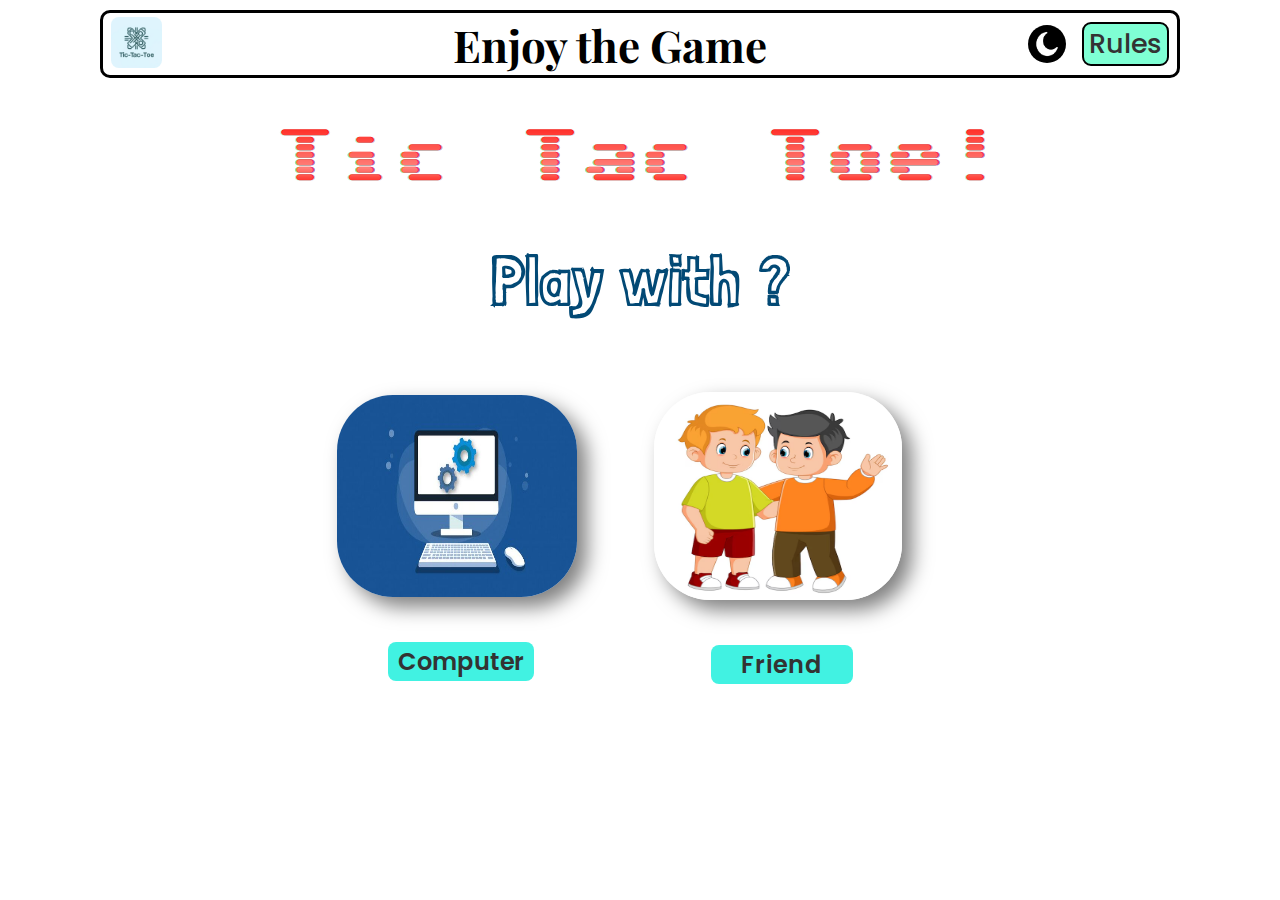
<file: index.html>
<!DOCTYPE html>
<html lang="en">
  <head>
    <meta charset="UTF-8" />
    <meta name="viewport" content="width=device-width, initial-scale=1.0" />
    <title>Tic Tac Toe</title>
    <link rel="icon" href="icon.png" type="image/x-png" />
    <link rel="stylesheet" href="style1.css" />
  </head>
  <body class="body">
    <nav>
      <ul>
        <li><img src="tlogo.webp" alt="tic tac toe logo" class="logo" /></li>
        <li class="enjoy"><b id="enjoy">Enjoy the Game</b></li>
        <li class="rightNav">
          <img id="mode" src="dark4.png" alt="mode" />
          <a class="ruleButton" href="rules.html">Rules</a>
        </li>
      </ul>
    </nav>
    <h1>tic tac toe!</h1>

    <h3>Play with ?</h3>
    <div class="image-container">
      <div class="item">
        <a href="computer.html">
          <img src="computer.jpg" alt="computer image" class="computer"
        /></a>
        <a href="computer.html"><span class="computerText">Computer</span></a>
      </div>
      <div class="item">
        <a href="friend.html"
          ><img src="friend.avif" alt="friend image" class="friend"
        /></a>
        <a href="friend.html"><span class="friendText">Friend</span></a>
      </div>
    </div>

    <script src="scriptHome.js"></script>
  </body>
</html>
</file>
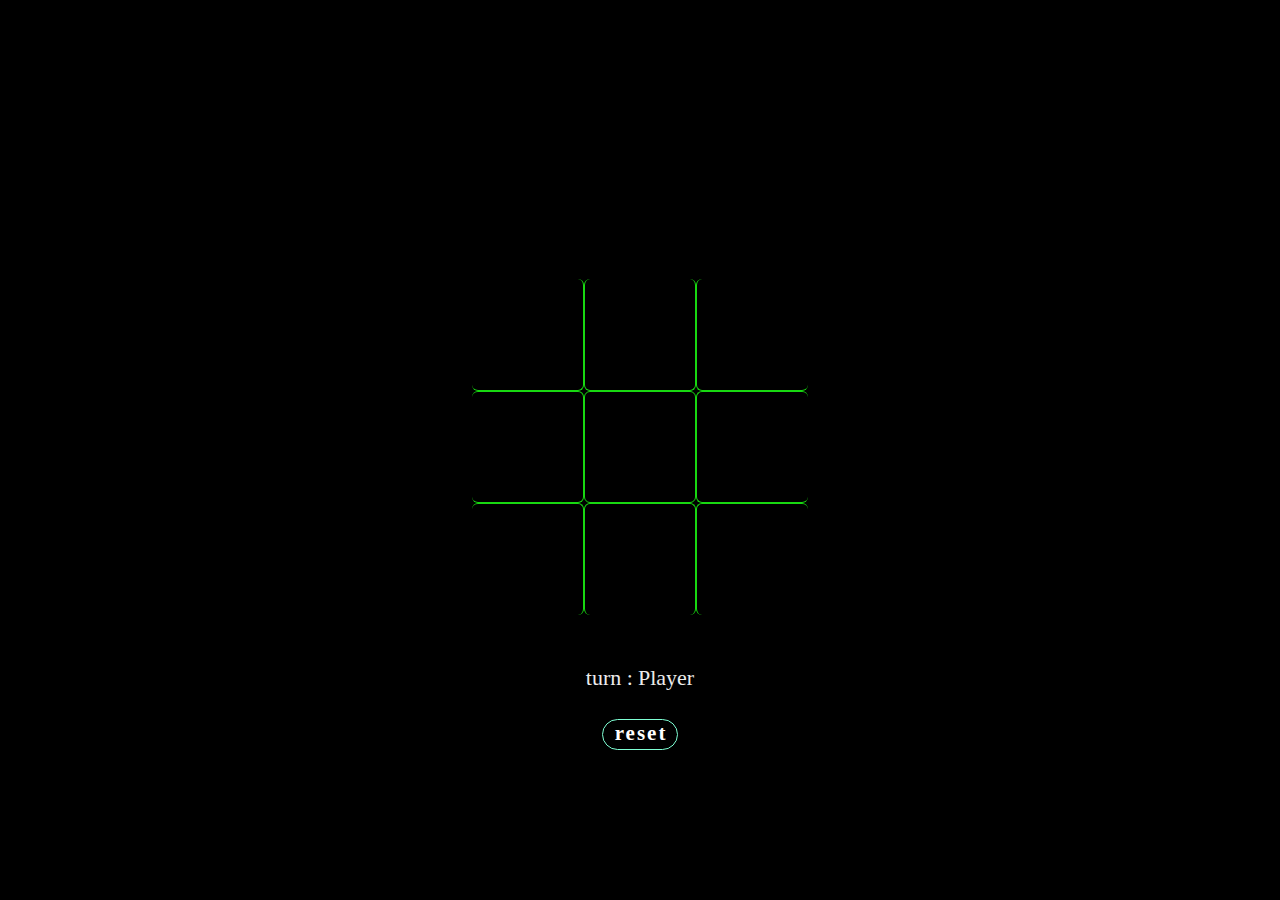
<file: computer.html>
<!DOCTYPE html>
<html lang="en">
  <head>
    <meta charset="UTF-8" />
    <meta name="viewport" content="width=device-width, initial-scale=1.0" />
    <title>play with Computer</title>
    <link rel="icon" href="icon.png" type="image/x-png" />
    <link rel="stylesheet" href="style2.css" />
  </head>
  <body>
    <h1></h1>

    <div class="outer">
      <div class="inner">
        <button id="b1" class="boxes"></button>
        <button id="b2" class="boxes"></button>
        <button id="b3" class="boxes"></button>
      </div>
      <div class="inner">
        <button id="b4" class="boxes"></button>
        <button id="b5" class="boxes"></button>
        <button id="b6" class="boxes"></button>
      </div>
      <div class="inner">
        <button id="b7" class="boxes"></button>
        <button id="b8" class="boxes"></button>
        <button id="b9" class="boxes"></button>
      </div>
      <div class="turn-section">
        <span class="Turn" id="turnWord">turn : </span>
        <span id="playerTurn" class="Turn">Player </span>
      </div>
    </div>
    <div class="end">
      <button id="reset">reset</button>
    </div>
    <script src="computer.js"></script>
  </body>
</html>
</file>
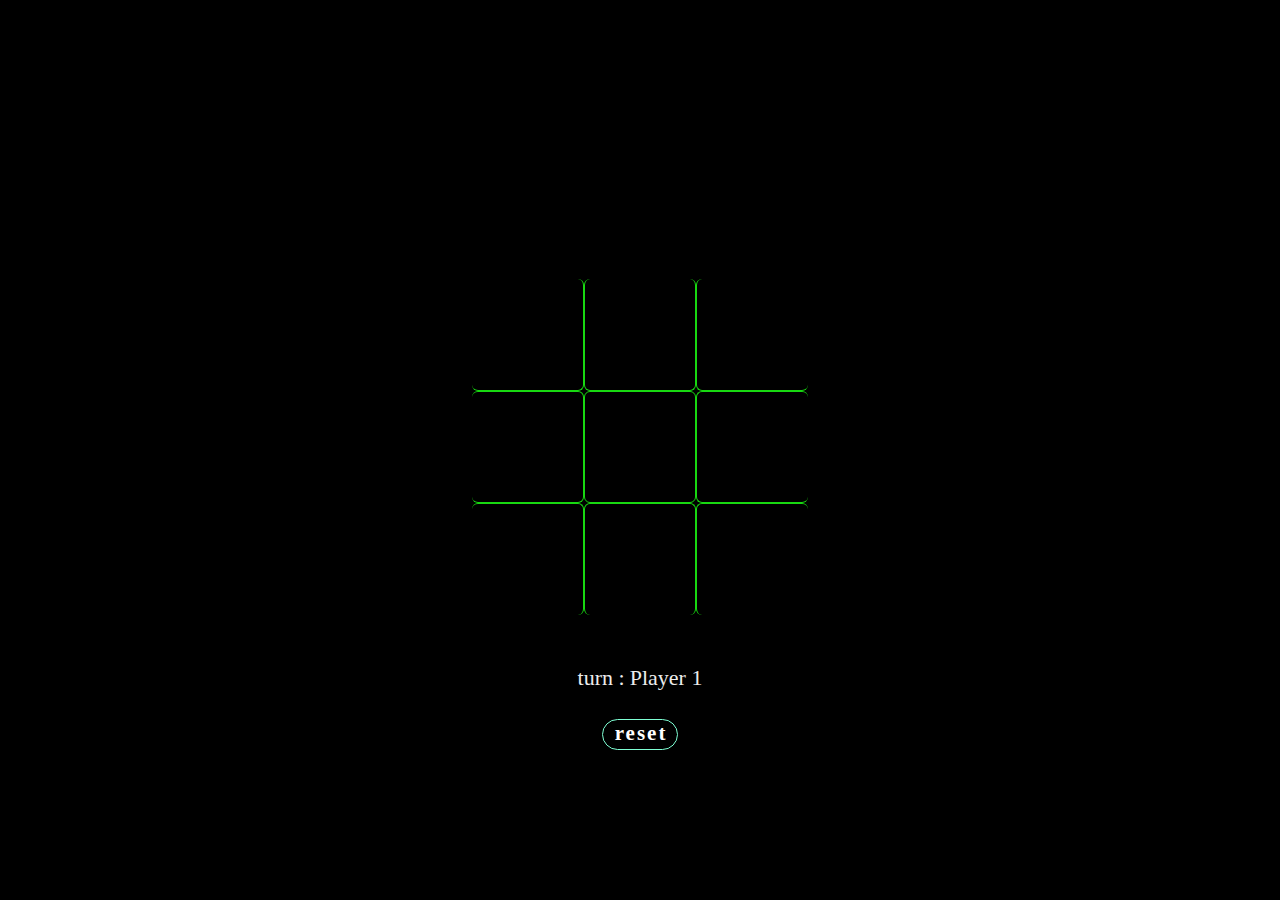
<file: friend.html>
<!DOCTYPE html>
<html lang="en">
  <head>
    <meta charset="UTF-8" />
    <meta name="viewport" content="width=device-width, initial-scale=1.0" />
    <title>Play with Friend</title>
    <link rel="icon" href="icon.png" type="image/x-png" />
    <link rel="stylesheet" href="style2.css" />
  </head>
  <body>
    <h1></h1>

    <div class="outer">
      <div class="inner">
        <button id="b1" class="boxes"></button>
        <button id="b2" class="boxes"></button>
        <button id="b3" class="boxes"></button>
      </div>
      <div class="inner">
        <button id="b4" class="boxes"></button>
        <button id="b5" class="boxes"></button>
        <button id="b6" class="boxes"></button>
      </div>
      <div class="inner">
        <button id="b7" class="boxes"></button>
        <button id="b8" class="boxes"></button>
        <button id="b9" class="boxes"></button>
      </div>
      <div class="turn-section">
        <span class="Turn" id="turnWord">turn : </span>
        <span id="playerTurn" class="Turn">Player 1</span>
      </div>
    </div>
    <div class="end">
      <button id="reset">reset</button>
    </div>
    <script src="script.js"></script>
  </body>
</html>
</file>
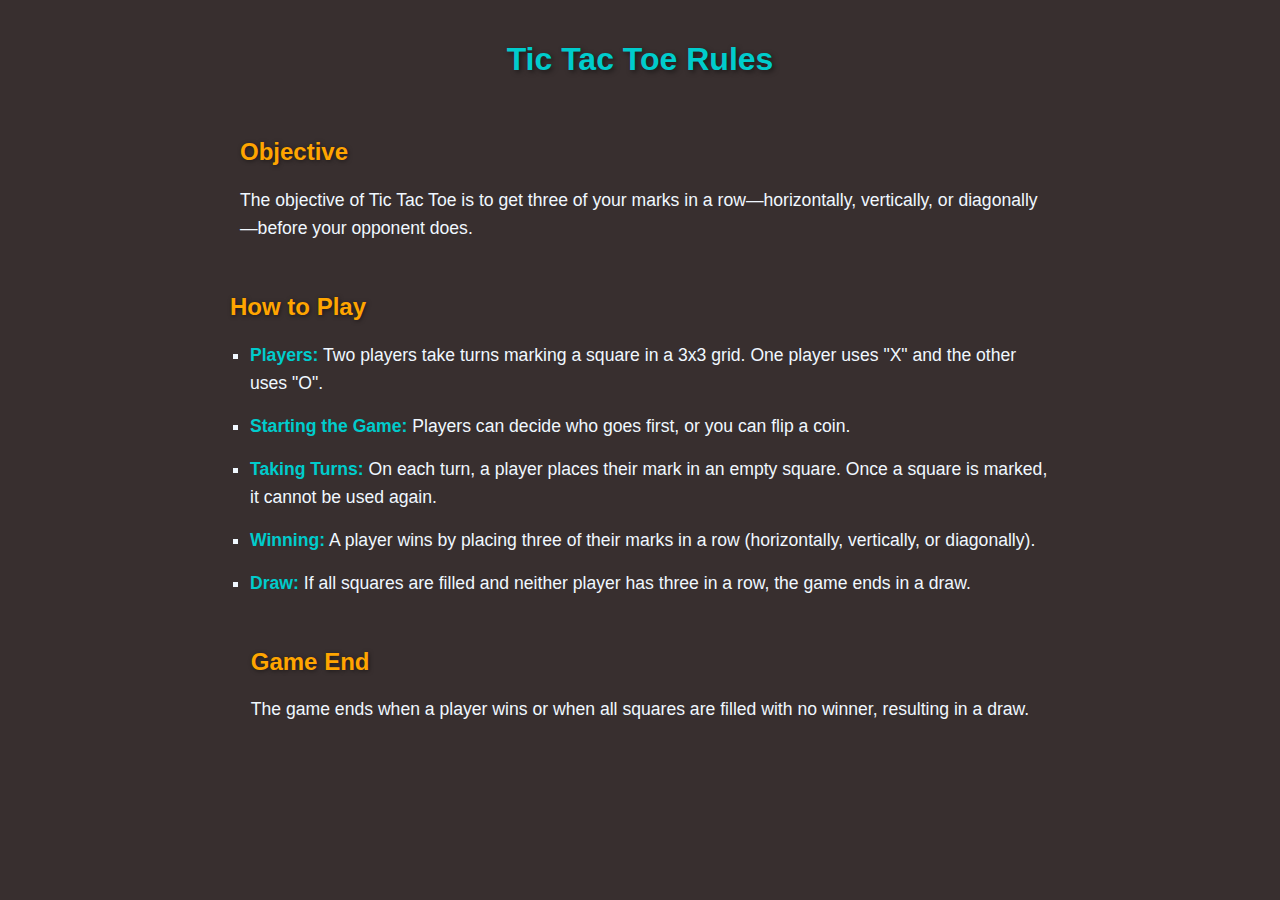
<file: rules.html>
<!DOCTYPE html>
<html lang="en">
  <head>
    <meta charset="UTF-8" />
    <meta name="viewport" content="width=device-width, initial-scale=1.0" />
    <title>Tic Tac Toe Rules</title>
    <link rel="icon" href="icon.png" type="image/x-png" />
    <link rel="stylesheet" href="rules.css" />
  </head>
  <body>
    <header>
      <h1>Tic Tac Toe Rules</h1>
    </header>

    <div>
      <h2>Objective</h2>
      <p>
        The objective of Tic Tac Toe is to get three of your marks in a
        row—horizontally, vertically, or diagonally—before your opponent does.
      </p>
    </div>

    <div>
      <h2>How to Play</h2>
      <ul>
        <li>
          <strong>Players:</strong> Two players take turns marking a square in a
          3x3 grid. One player uses "X" and the other uses "O".
        </li>
        <li>
          <strong>Starting the Game:</strong> Players can decide who goes first,
          or you can flip a coin.
        </li>
        <li>
          <strong>Taking Turns:</strong> On each turn, a player places their
          mark in an empty square. Once a square is marked, it cannot be used
          again.
        </li>
        <li>
          <strong>Winning:</strong> A player wins by placing three of their
          marks in a row (horizontally, vertically, or diagonally).
        </li>
        <li>
          <strong>Draw:</strong> If all squares are filled and neither player
          has three in a row, the game ends in a draw.
        </li>
      </ul>
    </div>

    <div>
      <h2>Game End</h2>
      <p>
        The game ends when a player wins or when all squares are filled with no
        winner, resulting in a draw.
      </p>
    </div>
  </body>
</html>
</file>
<file: style1.css>
@import url("https://fonts.googleapis.com/css2?family=Playfair+Display:ital,wght@0,400..900;1,400..900&display=swap");
@import url("https://fonts.googleapis.com/css2?family=Poppins:ital,wght@0,100;0,200;0,300;0,400;0,500;0,600;0,700;0,800;0,900;1,100;1,200;1,300;1,400;1,500;1,600;1,700;1,800;1,900&display=swap");
@import url("https://fonts.googleapis.com/css2?family=Sixtyfour+Convergence&display=swap");
@import url("https://fonts.googleapis.com/css2?family=Londrina+Sketch&display=swap");

* {
  margin: 0px;
  padding: 0px;
  box-sizing: border-box;
}

body {
  font-family: "Poppins", Arial, sans-serif;
  background-color: #ffffff;
  align-items: center;
}
nav {
  margin-top: 5px;
}
nav ul {
  display: flex;
  justify-content: space-between;
  list-style-type: none;
  align-items: center;
  margin: 10px 100px 10px 100px;
  border: 3px solid black;
  padding: 0 0.5rem;
  border-radius: 10px;
  position: relative;
}
.computerText:hover{
   background-color:#6ce0d6;
}
.friendText:hover{
     background-color: #6ce0d6;
}
.ruleButton:hover{
   background-color:#00fca7;
}

.ruleButton {
  font-size: 27px;
  font-family: "Poppins";
  background-color: aquamarine;
  border-radius: 9px;
  padding: 0px 5px;
  border: 2px solid black;
  font-weight: 500;
}

ul #mode {
  background-color: transparent;
  border: none;
}

ul #mode img {
  height: 41px;
  width: 41px;
}

ul .logo {
  height: 51px;
  width: 51px;
  border-radius: 8px;
  margin-top: 4px;
}

ul .enjoy {
  text-align: center;
  font-size: 44px;
  font-family: "Playfair Display", serif;
  margin-left:30px;
}

.rightNav {
  display: flex;
  justify-content: center;
  align-items: center;
  gap: 1rem;
}

img {
  height: 38px;
  width: 38px;
  border-radius: 50%;
}

h1 {
  font-size: 60px;
  color: #625858;
  text-transform: capitalize;
  margin-bottom: 10px;
  text-align: center;
  justify-content: center;
  word-spacing: 5px;
  margin-top: 50px;
  font-family: "Sixtyfour Convergence", sans-serif;
}

h3 {
  font-size: 24px;
  color: #024975;
  margin: 50px;
  text-align: center;
  font-size: 70px;
  word-spacing: 5px;
  font-family: "Londrina Sketch", cursive;
}

span {
  font-family: "Poppins", "Lucida Sans Regular", "Lucida Grande",
    "Lucida Sans Unicode", Geneva, Verdana, sans-serif;
  font-size: 24px;
  color: #333;
  margin: 15px 10px;
  text-align: center;
  display: flex;
  justify-content: center;
  margin-left: 51px;
  margin-right: 90px;
  background-color: #41f2e2;
  font-weight: 600;
  border-radius: 5px;
  border-color: #333;
  padding: 2px 10px;
  border-radius: 8px;
}

a {
  text-decoration: none;
  color: #333;
}

.computer {
  height: 202px;
  width: 240px;
  border-radius: 56px;
  margin-top: 20px;
  box-shadow: 10px 10px 20px rgba(0, 0, 0, 0.5);
}

.friend {
  height: 208px;
  width: 248px;
  border-radius: 56px;
  margin-top: 20px;
  box-shadow: 10px 10px 20px rgba(0, 0, 0, 0.5);
}

div {
  display: flex;
  justify-content: center;
  gap: 30px;
}

.friendText {
  letter-spacing: 1px;
  margin-left: 57px;
  padding: 2px 30px;
}

.image-container {
  display: flex;
  justify-content: center;
  align-items: center;
}

.item {
  text-align: center;
  flex-direction: column;
}

.item img {
  display: block;
  max-width: 100%;
  margin-bottom: 0px;
}

@media screen and (max-width: 900px) {
  nav ul .enjoy {
    font-size: 30px;
  }
  h1 {
    font-size: 45px;
  }
  h3 {
    font-size: 64px;
  }
  img {
    height: 32px;
    width: 32px;
  }
  nav ul .logo {
    height: 35px;
    width: 35px;
  }
  ul .ruleButton {
    right: 3px;
    font-size: 20px;
    font-weight: 500;
    margin: 4px;
  }
  .rightNav {
    gap: 5px;
  }
}

@media screen and (max-width: 800px) {
  h1 {
    font-size: 38px;
  }
  div .computerText {
    margin-left: 90px;
  }
  .friendText {
    margin-left: 44px;
    padding: 2px 26px;
  }
  h3 {
    font-size: 50px;
  }
  .computer {
    height: 181px;
    width: 226px;
    margin-left: 50px;
    border-radius: 25px;
  }
  .friend {
    height: 181px;
    width: 226px;
    border-radius: 25px;
  }

  ul .ruleButton {
    right: 3px;
    font-size: 20px;
    font-weight: 500;
    margin: 4px;
  }
}

@media screen and (max-width: 700px) {
  h1 {
    font-size: 30px;
  }
  nav ul .enjoy {
    font-size: 25px;
  }

  nav ul .logo {
    height: 27px;
    width: 27px;
    left: 4px;
  }

  h3 {
    font-size: 45px;
  }

  img {
    height: 28px;
    width: 28px;
  }
  ul .ruleButton {
    right: 3px;
    font-size: 17px;
    font-weight: 500;
    margin: 3.5px;
  }
  .rightNav {
    gap: 1px;
  }
}

@media screen and (max-width: 600px) {
  h1 {
    font-size: 31px;
    margin: 15px 15px 15px 40px;
  }
  .rightNav {
    gap: 6px;
  }
  div .computerText {
    margin-left: 15px;
  }
  .friendText {
    margin-left: 13px;
    padding: 2px 26px;
  }
  nav ul .enjoy {
    font-size: 23px;
  }
  h3 {
    font-size: 35px;
    margin: 15px 15px 15px 40px;
  }
  nav ul .logo {
    height: 27px;
    width: 27px;
    margin-left: 4px;
  }
  nav ul {
    padding: 0px 2px;
    margin: 2px 20px;
  }
  .item img {
    height: 125px;
    width: 200px;
    justify-content: center;
    margin: 0px;
  }
  .image-container {
    flex-direction: column;
  }
  ul #mode img {
    height: 34px;
    width: 34px;
  }
  img {
    height: 25px;
    width: 25px;
  }
  a span {
    margin: 1px;
    font-size: 24px;
  }
  nav {
    padding: 1px 1px;
  }
  ul .ruleButton {
    right: 3px;
    font-size: 15px;
    font-weight: 600;
    margin: 2.5px 0px;
  }
}

@media screen and (max-width: 500px) {
  h1 {
    font-size: 25px;
    margin: 15px 15px 15px 35px;
  }
  .friendText {
    margin-left: 13px;
    padding: 2px 2px;
    font-size: 18px;
  }
  div .computerText {
    font-size: 18px;
  }
  .rightNav {
    gap: 2px;
  }

  .friend {
    height: 181px;
    width: 226px;
    border-radius: 20px;
  }
  .computer {
    height: 181px;
    width: 226px;
    border-radius: 20px;
  }
  nav ul {
    padding: 0px 2px;
    margin: 2px 10px;
  }

  nav ul .enjoy {
    font-size: 20px;
  }
  h3 {
    font-size: 35px;
    margin: 15px 15px 15px 40px;
  }
  nav ul .logo {
    height: 23px;
    width: 23px;
    left: 4px;
  }
  ul .ruleButton {
    right: 3px;
    font-size: 15px;
    font-weight: 500;
    margin: 2.5px;
  }
}

@media screen and (max-width: 400px) {
  h1 {
    font-size: 21px;
    margin: 10px 10px 10px 30px;
  }

  .friendText {
    margin-left: 8px;
    padding: 1px 1px;
    font-size: 16px;
  }
  div .computerText {
    font-size: 16px;
    margin-left:4px:
  }
  nav ul .enjoy {
    font-size: 19px;
    margin-left:30px;
  }
  h3 {
    font-size: 29px;
    margin: 10px 10px 10px 30px;
  }
  nav ul .logo {
    height: 20px;
    width: 20px;
    left: 3px;
  }
  .image-container {
    flex-direction: column;
  }
  a span {
    margin: 1px;
    font-size: 20px;
  }
  ul .ruleButton {
    right: 3px;
    font-size: 14px;
    font-weight: 400;
    margin: 2px;
  }
}

@media screen and (max-width: 300px) {
  h1 {
    font-size: 13px;
    margin: 8px 8px 8px 25px;
  }
  .rightNav {
    gap: 1px;
  }
  .friendText {
    margin-left: 5px;
    padding: 0.5px 0.5px;
    font-size: 14px;
  }
  div .computerText {
    font-size: 14px;
  }
  nav ul .enjoy {
    font-size: 16px;
  }
  h3 {
    font-size: 25px;
    margin: 8px 8px 8px 25px;
  }
  nav ul .logo {
    height: 18px;
    width: 18px;
    left: 2px;
  }
  a span {
    margin: 1px;
    font-size: 18px;
  }
  ul .ruleButton {
    right: 3px;
    font-size: 13px;
    font-weight: 400;
    margin: 1.5px;
  }
  .friend,
  .computer {
    height: 160px;
    width: 200px;
  }
}
@media screen and (min-height: 568px) and (max-width: 430px) {
  .image-container {
    margin-top: 5vh;
  }
  h1 {
    margin-top: 5vh;
  }
  h3 {
    font-size: 36px;
    margin-top: 4vh;
  }
  nav {
    margin-top: 2vh;
  }
}
</file>
<file: style2.css>
@import url("https://fonts.googleapis.com/css2?family=Baloo+Paaji+2:wght@400..800&display=swap");

body {
  display: flex;
  flex-direction: column;
  justify-content: center;
  align-items: center;
  height: 100vh;
  background-color: #000000;
  margin: 0;
}

h1 {
  font-size: 40px;
  text-align: center;
  font-family: "poppins";
  color: aqua;
}

.outer {
  display: flex;
  flex-direction: column;
  align-items: center;
}

.inner {
  display: flex;
  justify-content: center;
  gap: 0px;
}

button {
  margin-top: 0px;
  padding: 0px;
  font-size: 120px;
  line-height: 112px;
  cursor: pointer;
  border: 1px solid rgb(24, 216, 17);
  background-color: #000000fa;
  font-family: "poppins";
  font-weight: bold;
  color: #fafafa;
  gap: 0px;
  display: flex;
  justify-content: center;
  align-items: center;
  width: 112px;
  height: 112px;
  border-radius: 6px;
  overflow: hidden;
}
.boxes:hover {
    background-color: #000000fa;
}

button#b1,
button#b4,
button#b7 {
  border-left: none;
}

button#b3,
button#b6,
button#b9 {
  border-right: none;
}

button#b7,
button#b8,
button#b9 {
  border-bottom: none;
}

button#b1,
button#b2,
button#b3 {
  border-top: none;
}
#reset:hover{
   background-color: #000000fa;
}

#reset {
  margin-bottom: -120px;
  padding: 13px 10px 16px 12px;
  background-color: #000000;
  color: white;
  height: 29px;
  border-color: aquamarine;
  border-radius: 30px;
  width: fit-content;
  font-size: 21px;
  letter-spacing: 2px;
}

.turn-section {
  display: flex;
  justify-content: center;
  align-items: center;
  margin-top: 30px;
}

.end {
  display: flex;
  justify-content: center;
  align-items: center;
  gap: 10px;
}

.Turn {
  background-color: transparent;
  color: rgb(236, 236, 236);
  height: 10px;
  border-radius: 20px;
  font-size: 22px;
  width: fit-content;
  padding-top: 20px;
}

#playerTurn {
  font-size: 22px;
  margin-left: 5px;
}

img {
  top: 20px;
  height: 38px;
  width: 38px;
  border-radius: 50%;
  margin: 0px;
  margin-left: auto;
}

.boxes {
  font-family: "Baloo Paaji 2", sans-serif;
}
@media screen and (max-height: 570px) {
  .boxes {
    height: 86px;
    width: 86px;
  }
}
</file>
<file: rules.css>
body {
  color: aliceblue;
  background-color: rgb(56, 47, 47);
  font-family: "Arial", sans-serif;
  margin: 0;
  padding: 20px;
  display: flex;
  flex-direction: column;
  align-items: center;
}
header {
  text-align: center;
  margin-bottom: 30px;
}
h1 {
  font-size: 2em;
  margin-bottom: 0px;
  color: rgb(0, 204, 204);
  text-shadow: 2px 2px 5px rgba(0, 0, 0, 0.5);
}
h2 {
  font-size: 1.5em;
  margin-top: 30px;
  color: rgb(255, 165, 0);
  text-shadow: 1px 1px 4px rgba(0, 0, 0, 0.5);
}
p,
ul {
  font-size: 1.1em;
  line-height: 1.6;
  max-width: 800px;
  text-align: left;
  margin-bottom: 20px;
}
ul {
  padding-left: 20px;
  list-style-type: square;
}
li {
  margin-bottom: 15px;
}
strong {
  color: rgb(0, 204, 204);
}
</file>
